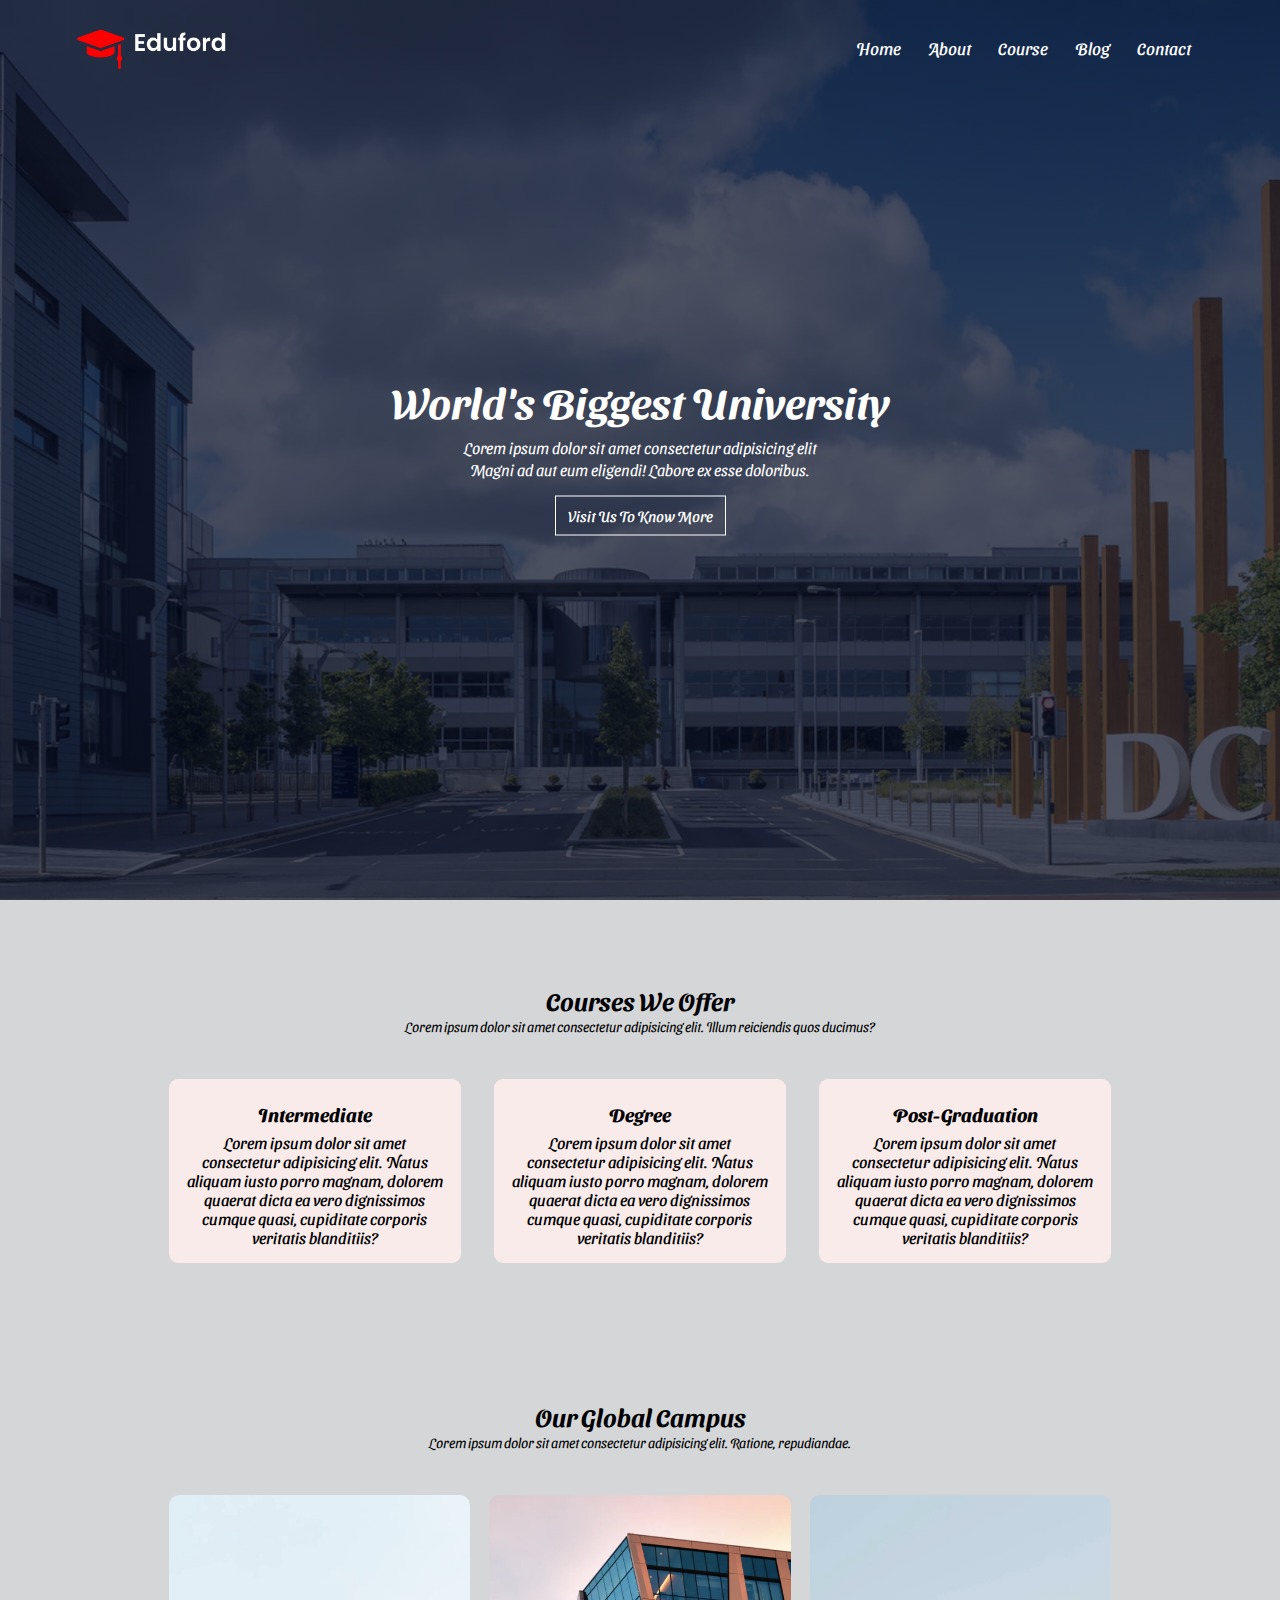
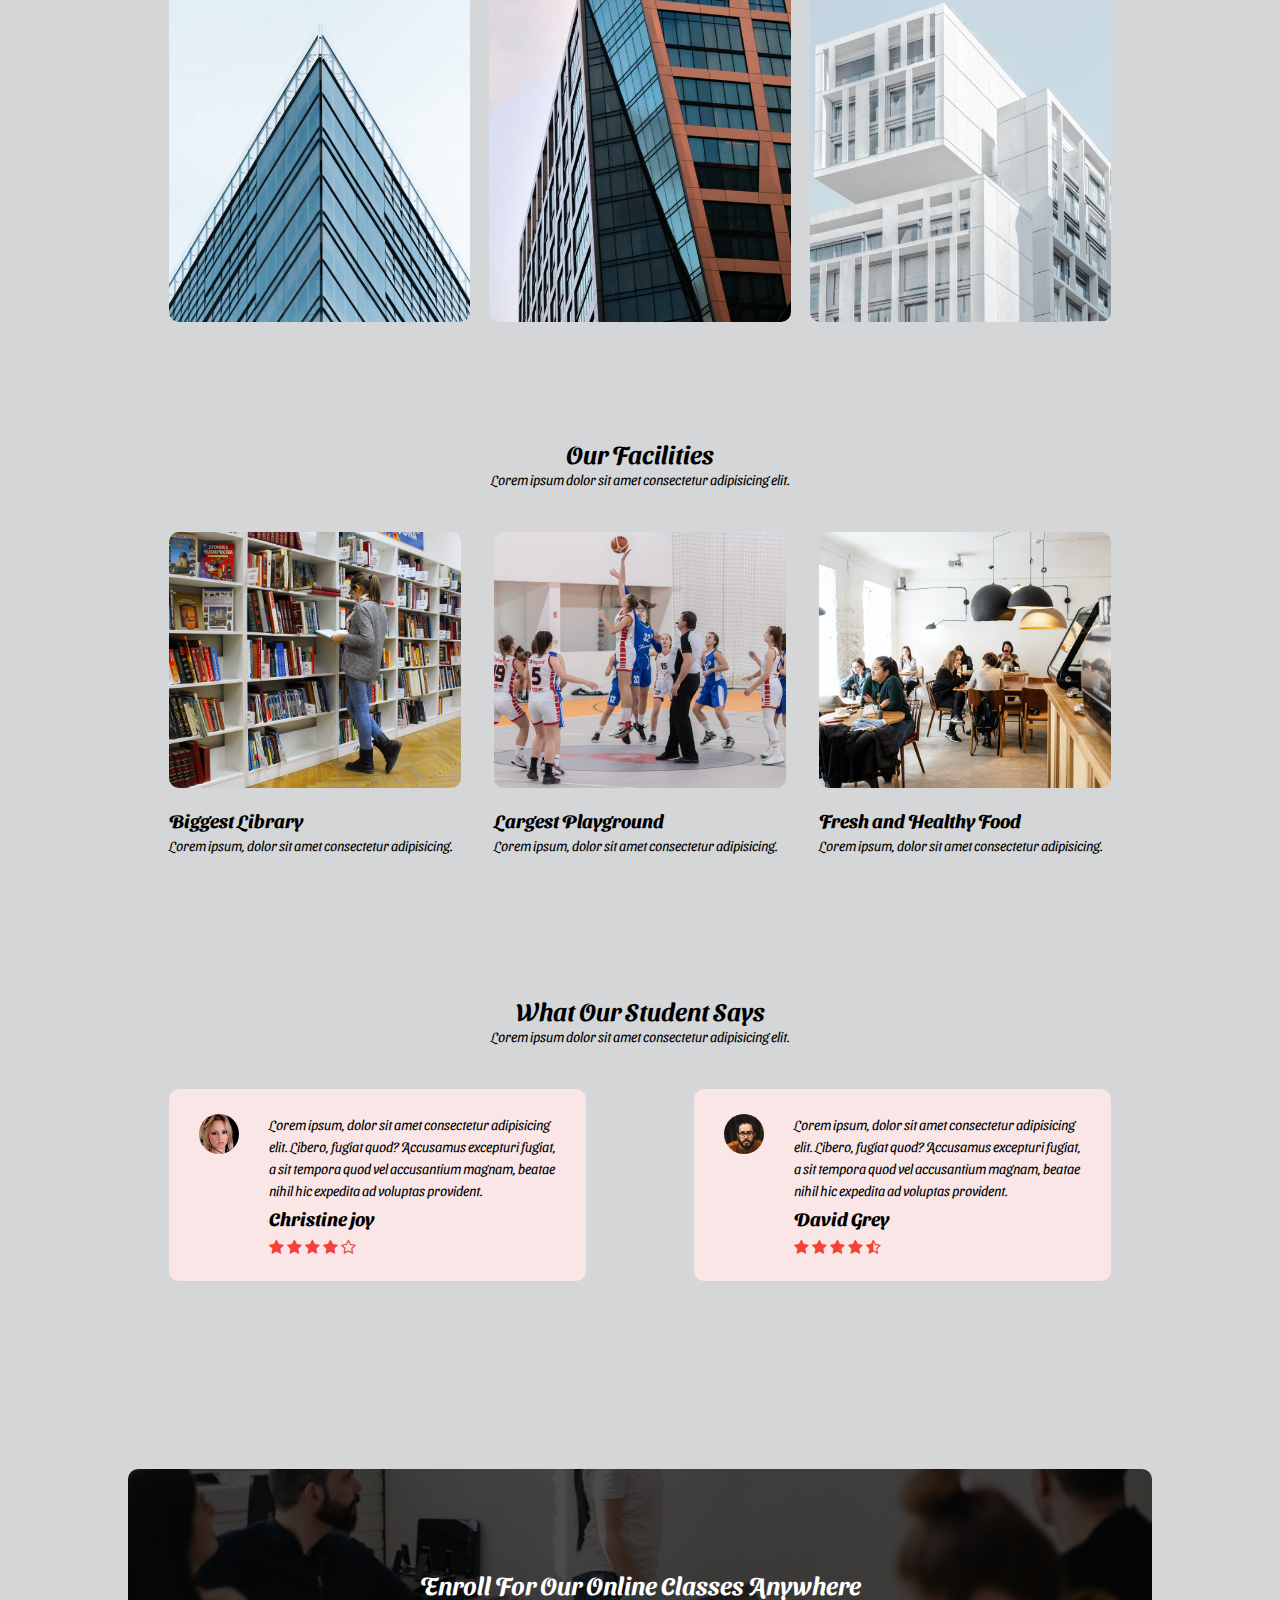
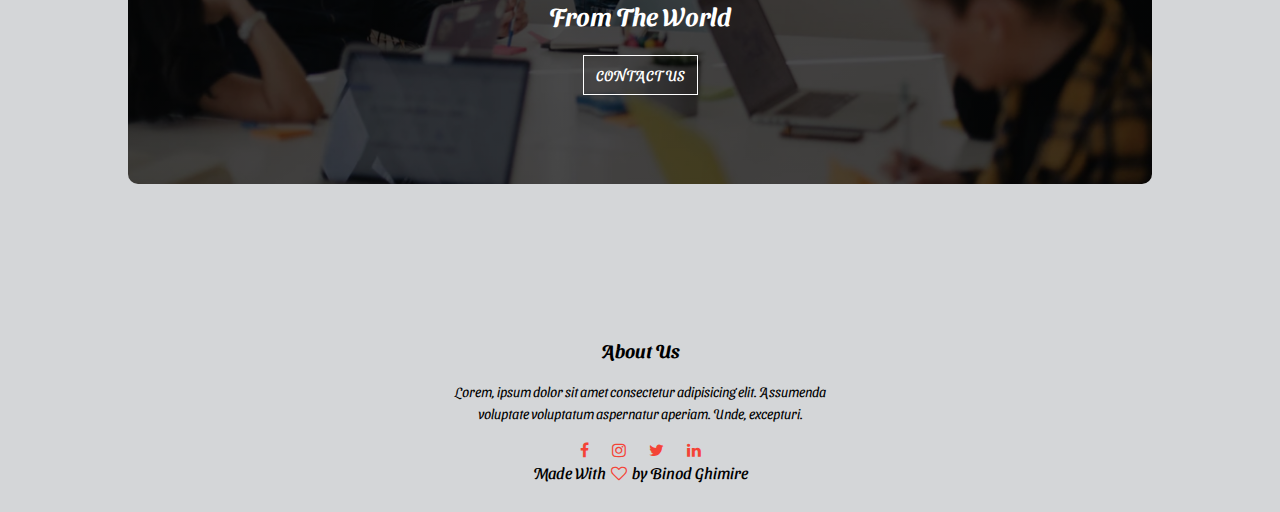
<file: index.html>
<!DOCTYPE html>
<html lang="en">

<head>
    <meta charset="UTF-8">
    <meta http-equiv="X-UA-Compatible" content="IE=edge">
    <meta name="viewport" content="width=device-width, initial-scale=1.0">
    <title>University website design- Easy tutorials</title>
    <link rel="stylesheet" href="style.css">
    <link rel="preconnect" href="https://fonts.googleapis.com">
    <link rel="preconnect" href="https://fonts.gstatic.com" crossorigin>
    <link
        href="https://fonts.googleapis.com/css2?family=Mukta:wght@200;300;400;500&family=Sansita+Swashed:wght@300&display=swap"
        rel="stylesheet">
        <link rel="stylesheet" href="https://stackpath.bootstrapcdn.com/font-awesome/4.7.0/css/font-awesome.min.css">
</head>

<body>
    <section class="header">
        <nav>
            <a href="index.html"><img src="./image/logo.png"></a>
            <div class="nav-links" id="navlinks">
                <i class="fa fa-times" onclick="hideMenu()"></i>
                <ul>
                    <li><a href="">Home</a></li>
                    <li><a href="about.html">About</a></li>
                    <li><a href="course.html">Course</a></li>
                    <li><a href="blog.html">Blog</a></li>
                    <li><a href="contact.html">Contact</a></li>
                </ul>
            </div>
            <i class="fa fa-bars" onclick="showMenu()"></i>
        </nav>

        <div class="text-box">
            <h1>World's Biggest University</h1>
            <p>Lorem ipsum dolor sit amet consectetur adipisicing elit<br>Magni ad aut eum eligendi! Labore ex esse doloribus.</p>
            <a href="" class="hero-btn">Visit Us To Know More</a>
        </div>
    </section>


    <div class="container">
    <!-- COURSES -->
    <section class="course">
        <h1>Courses We Offer</h1>
        <p>Lorem ipsum dolor sit amet consectetur adipisicing elit. Illum reiciendis quos ducimus?</p>

        <div class="row">
            <div class="course-col">
                <h3>Intermediate</h3>
                <p2>Lorem ipsum dolor sit amet consectetur adipisicing elit. Natus aliquam iusto porro magnam, dolorem quaerat dicta ea vero dignissimos cumque quasi, cupiditate corporis veritatis blanditiis?</p2>
            </div>

            <div class="course-col">
                <h3>Degree</h3>
                <p2>Lorem ipsum dolor sit amet consectetur adipisicing elit. Natus aliquam iusto porro magnam, dolorem quaerat dicta ea vero dignissimos cumque quasi, cupiditate corporis veritatis blanditiis?</p2>
            </div>

            <div class="course-col">
                <h3>Post-Graduation</h3>
                <p2>Lorem ipsum dolor sit amet consectetur adipisicing elit. Natus aliquam iusto porro magnam, dolorem quaerat dicta ea vero dignissimos cumque quasi, cupiditate corporis veritatis blanditiis?</p2>
            </div>
        </div>
    </section>

    <!-- CAMPUS -->

    <section class="campus">
        <h1>Our Global Campus</h1>
        <p>Lorem ipsum dolor sit amet consectetur adipisicing elit. Ratione, repudiandae.</p>
        <div class="row">
            <div class="campus-col">
                <img src="./image/london.png" alt="">
                <div class="layer">
                    <h2>LONDON</h2>
                </div>
            </div>

            <div class="campus-col">
                <img src="./image/newyork.png" alt="">
                <div class="layer">
                    <h2>NEW YORK</h2>
                </div>
            </div>

            <div class="campus-col">
                <img src="./image/washington.png" alt="">
                <div class="layer">
                    <h2>WASHINGTON</h2>
                </div>
            </div>
        </div>
    </section>

    <!-- FACILITIES -->

    <section class="facilities">
        <h1>Our Facilities</h1>
        <p>Lorem ipsum dolor sit amet consectetur adipisicing elit.</p>
        <div class="row">
            <div class="facilities-col">
                <img src="./image/library.png" alt="">
                <h3>Biggest Library</h3>
                <p>Lorem ipsum, dolor sit amet consectetur adipisicing.</p>
            </div>

            <div class="facilities-col">
                <img src="./image/basketball.png" alt="">
                <h3>Largest Playground</h3>
                <p>Lorem ipsum, dolor sit amet consectetur adipisicing.</p>
            </div>

            <div class="facilities-col">
                <img src="./image/cafeteria.png" alt="">
                <h3>Fresh and Healthy Food</h3>
                <p>Lorem ipsum, dolor sit amet consectetur adipisicing.</p>
            </div>
        </div>
    </section>
 
    <!-- TESTIMONIAL -->

    <section class="testimonials">
        <h1>What Our Student Says</h1>
        <p>Lorem ipsum dolor sit amet consectetur adipisicing elit.</p>
        <div class="row">
            <div class="testimonial-col">
                <img src="./image/user1.jpg">
                <div>
                    <p>Lorem ipsum, dolor sit amet consectetur adipisicing elit. Libero, fugiat quod? Accusamus excepturi fugiat, a sit tempora quod vel accusantium magnam, beatae nihil hic expedita ad voluptas provident.
                    </p>
                    <h3>Christine joy</h3>
                    <i class="fa fa-star" ></i>
                    <i class="fa fa-star" ></i>
                    <i class="fa fa-star" ></i>
                    <i class="fa fa-star" ></i>
                    <i class="fa fa-star-o" ></i>
                </div>
            </div>

            <div class="testimonial-col">
                <img src="./image/user2.jpg">
                <div>
                    <p>Lorem ipsum, dolor sit amet consectetur adipisicing elit. Libero, fugiat quod? Accusamus excepturi fugiat, a sit tempora quod vel accusantium magnam, beatae nihil hic expedita ad voluptas provident.
                    </p>
                    <h3>David Grey</h3>
                    <i class="fa fa-star" ></i>
                    <i class="fa fa-star" ></i>
                    <i class="fa fa-star" ></i>
                    <i class="fa fa-star" ></i>
                    <i class="fa fa-star-half-o" ></i>
                </div>
            </div>
        </div>
    </section>

        <!-- CALL TO ACTION -->

        <section class="cta">
            <h1>Enroll For Our Online Classes Anywhere<br> From The World</h1>
            <a href="" class="hero-btn">CONTACT  US</a>
        </section>
   

        <!-- FOOTER  -->

        <section class="footer">
            <h3>About Us</h3>
            <p class="p5">Lorem, ipsum dolor sit amet consectetur adipisicing elit. Assumenda <br>voluptate voluptatum aspernatur aperiam. Unde, excepturi.</p>
            <div class="icons">
                <i class="fa fa-facebook"></i>
                <i class="fa fa-instagram"></i>
                <i class="fa fa-twitter"></i>
                <i class="fa fa-linkedin"></i>
            </div>
            <p6>Made With <i class="fa fa-heart-o"></i> by Binod Ghimire</p6>
        </section>
    </div>

  
    <!-- JAVASCRIPT FOR TOGGLE MENU  -->
    <script>
        var navlinks= document.getElementById('navlinks');
        function showMenu(){
            navlinks.style.right = "0";
            navlinks.style.display = "block";
        }
        function hideMenu(){
            navlinks.style.right = "-170px";
            navlinks.style.display = "none";
        }
    </script>
</body>

</html>
</file>
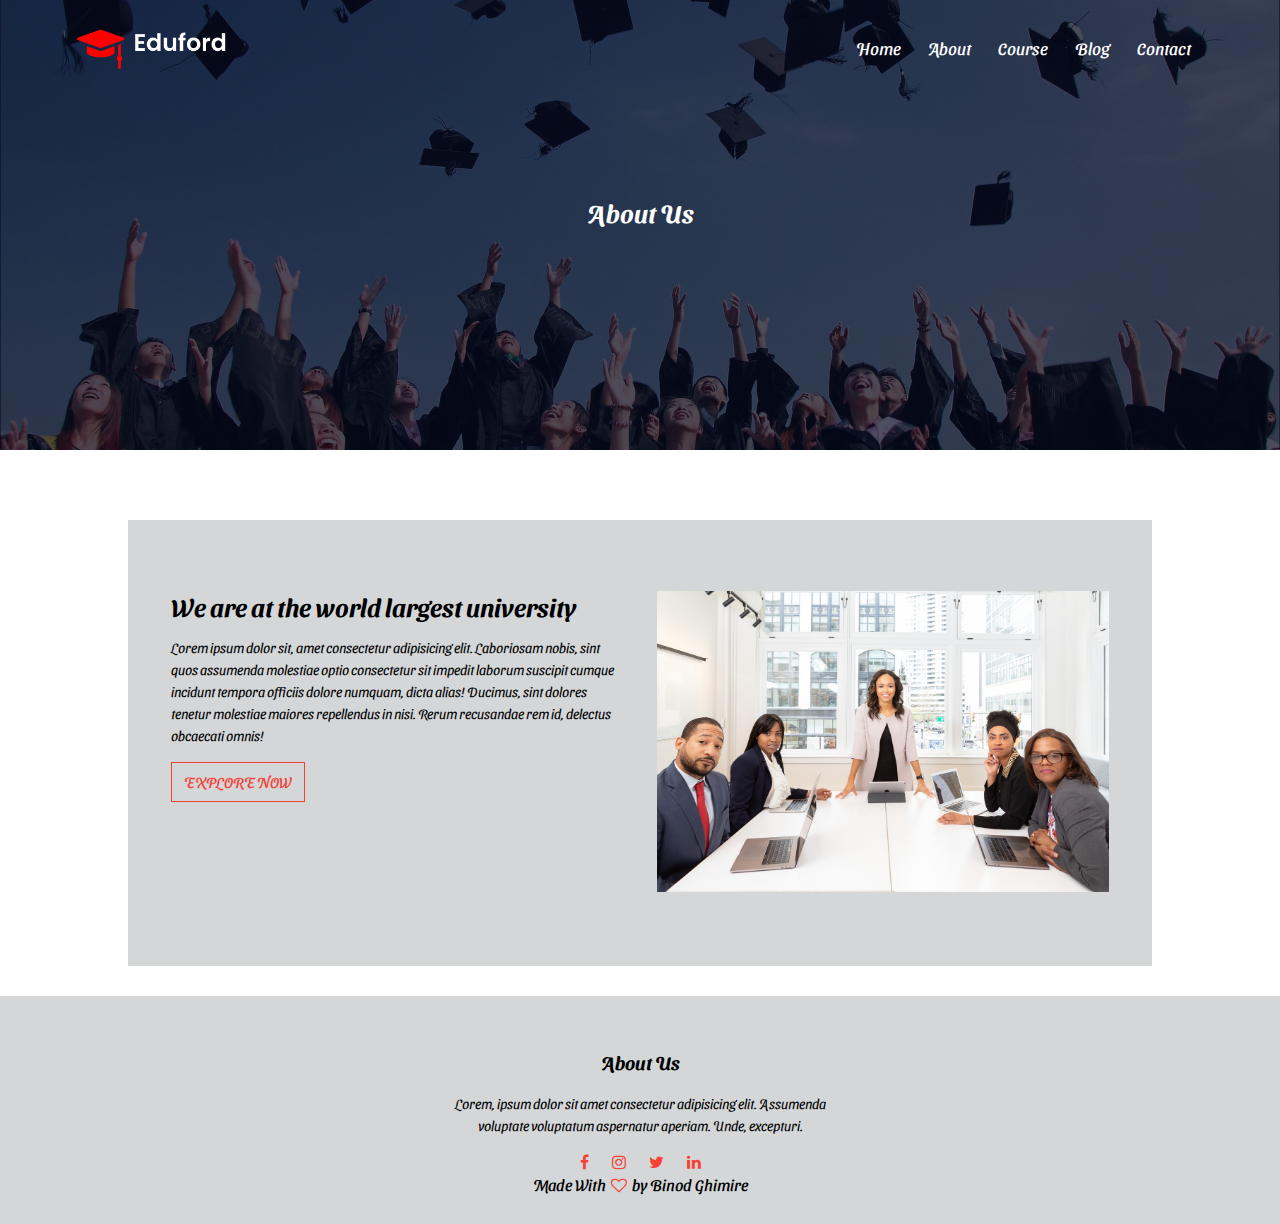
<file: about.html>
<!DOCTYPE html>
<html lang="en">

<head>
    <meta charset="UTF-8">
    <meta http-equiv="X-UA-Compatible" content="IE=edge">
    <meta name="viewport" content="width=device-width, initial-scale=1.0">
    <title>University website design- Easy tutorials</title>
    <link rel="stylesheet" href="style.css">
    <link rel="preconnect" href="https://fonts.googleapis.com">
    <link rel="preconnect" href="https://fonts.gstatic.com" crossorigin>
    <link
        href="https://fonts.googleapis.com/css2?family=Mukta:wght@200;300;400;500&family=Sansita+Swashed:wght@300&display=swap"
        rel="stylesheet">
        <link rel="stylesheet" href="https://stackpath.bootstrapcdn.com/font-awesome/4.7.0/css/font-awesome.min.css">
</head>

<body>
    <section class="sub-header">
        <nav>
            <a href="index.html"><img src="./image/logo.png"></a>
            <div class="nav-links" id="navlinks">
                <i class="fa fa-times" onclick="hideMenu()"></i>
                <ul>
                    <li><a href="index.html">Home</a></li>
                    <li><a href="about.html">About</a></li>
                    <li><a href="course.html">Course</a></li>
                    <li><a href="blog.html">Blog</a></li>
                    <li><a href="contact.html">Contact</a></li>
                </ul>
            </div>
            <i class="fa fa-bars" onclick="showMenu()"></i>
        </nav>
        <h1>About Us</h1>
    </section>


    <section class="about-us">
        <div class="row row-bg">
            <div class="about-col">
                <h1>We are at the world largest university</h1>
                <p>Lorem ipsum dolor sit, amet consectetur adipisicing elit. Laboriosam nobis, sint quos assumenda molestiae optio consectetur sit impedit laborum suscipit cumque incidunt tempora officiis dolore numquam, dicta alias! Ducimus, sint dolores tenetur molestiae maiores repellendus in nisi. Rerum recusandae rem id, delectus obcaecati omnis!</p>
                <a href="" class="hero-btn red-btn">EXPLORE NOW</a>
            </div>
            <div class="about-col">
                <img src="./image/about.jpg">
            </div>

        </div>
    </section>

      <!-- FOOTER  -->

      <section class="footer row-bg">
        <h3>About Us</h3>
        <p class="p5">Lorem, ipsum dolor sit amet consectetur adipisicing elit. Assumenda <br>voluptate voluptatum aspernatur aperiam. Unde, excepturi.</p>
        <div class="icons">
            <i class="fa fa-facebook"></i>
            <i class="fa fa-instagram"></i>
            <i class="fa fa-twitter"></i>
            <i class="fa fa-linkedin"></i>
        </div>
        <p6>Made With <i class="fa fa-heart-o"></i> by Binod Ghimire</p6>
    </section>
</div>


  <!-- JAVASCRIPT FOR TOGGLE MENU  -->
  <script>
    var navlinks= document.getElementById('navlinks');
    function showMenu(){
        navlinks.style.right = "0";
        navlinks.style.display = "block";
    }
    function hideMenu(){
        navlinks.style.right = "-170px";
        navlinks.style.display = "none";
    }
</script>
</body>

</html>
</file>
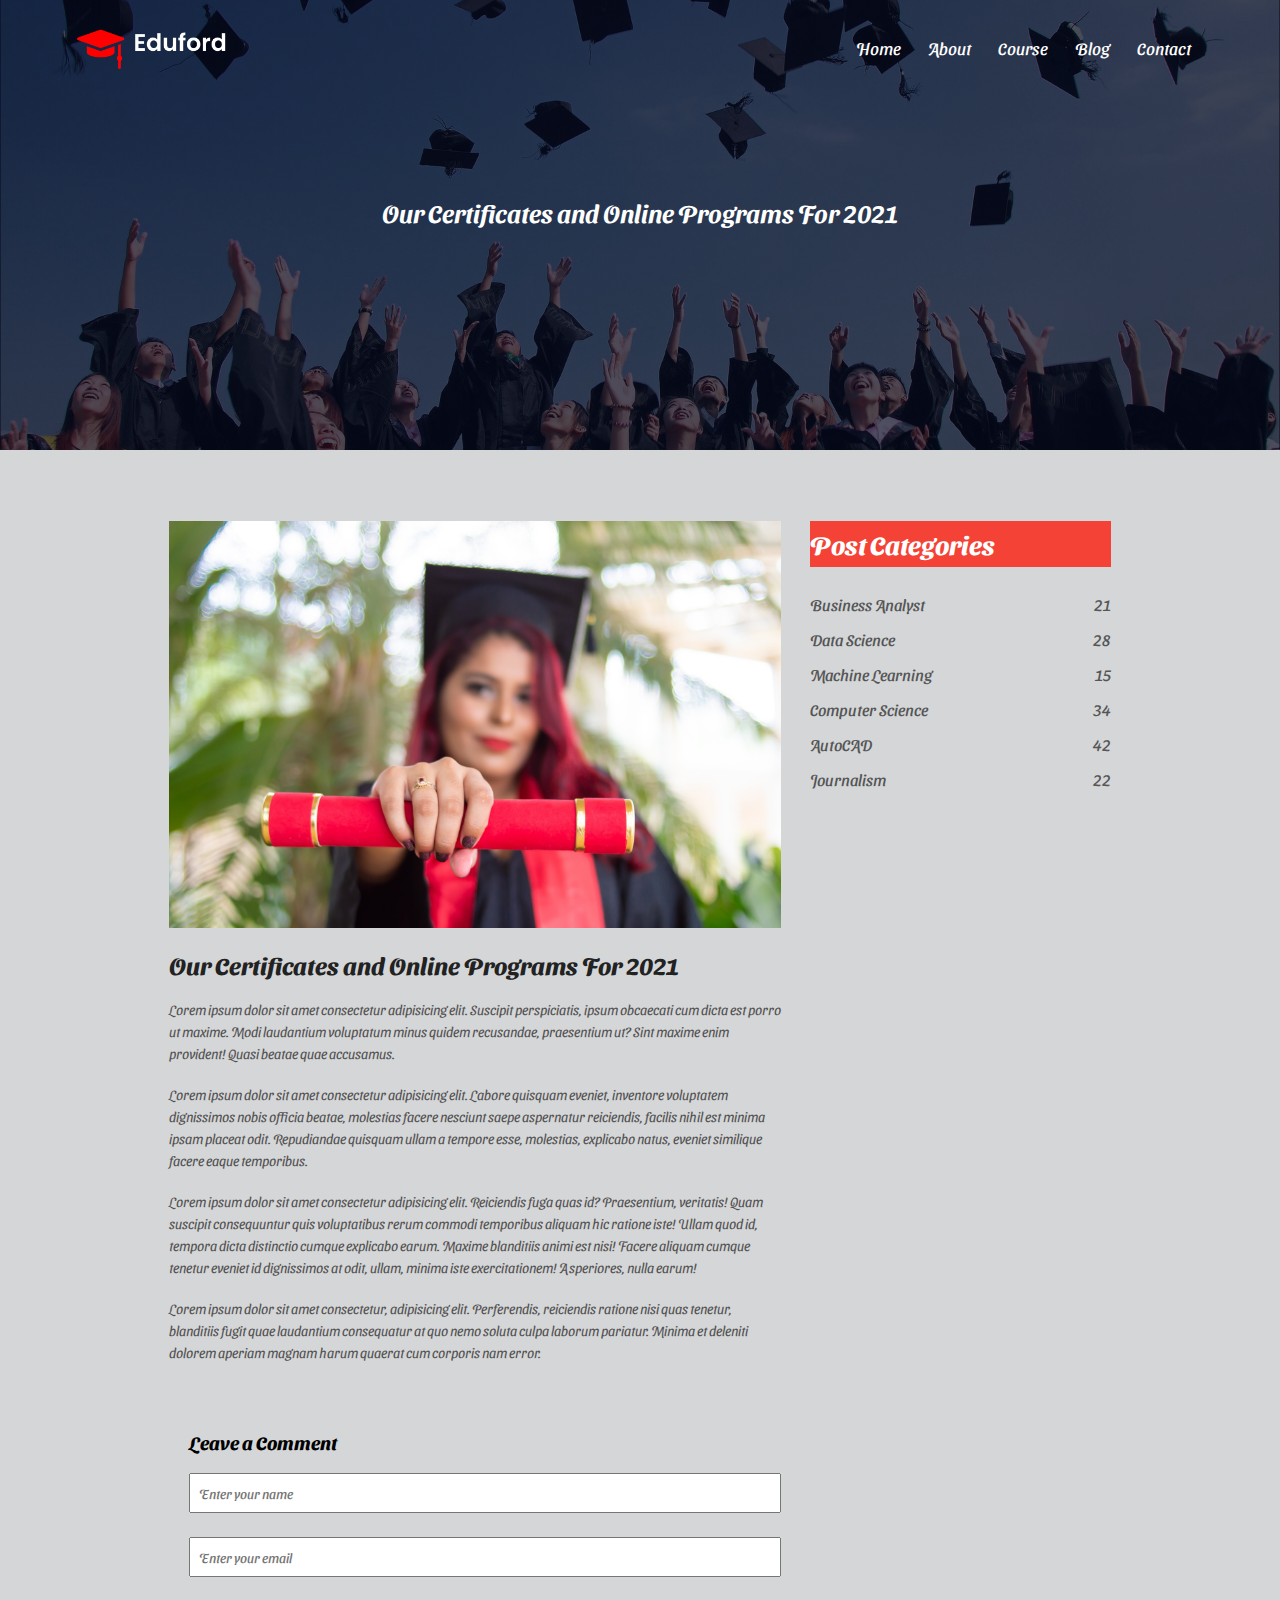
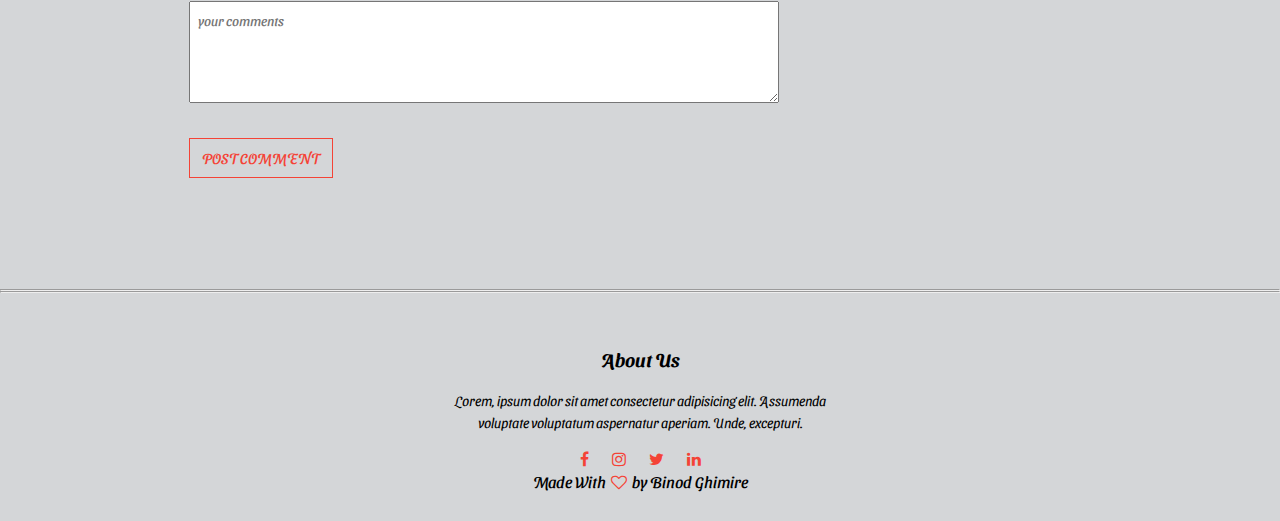
<file: blog.html>
<!DOCTYPE html>
<html lang="en">

<head>
    <meta charset="UTF-8">
    <meta http-equiv="X-UA-Compatible" content="IE=edge">
    <meta name="viewport" content="width=device-width, initial-scale=1.0">
    <title>University website design- Easy tutorials</title>
    <link rel="stylesheet" href="style.css">
    <link rel="preconnect" href="https://fonts.googleapis.com">
    <link rel="preconnect" href="https://fonts.gstatic.com" crossorigin>
    <link
        href="https://fonts.googleapis.com/css2?family=Mukta:wght@200;300;400;500&family=Sansita+Swashed:wght@300&display=swap"
        rel="stylesheet">
    <link rel="stylesheet" href="https://stackpath.bootstrapcdn.com/font-awesome/4.7.0/css/font-awesome.min.css">
</head>

<body>
    <section class="sub-header">
        <nav>
            <a href="index.html"><img src="./image/logo.png"></a>
            <div class="nav-links" id="navlinks">
                <i class="fa fa-times" onclick="hideMenu()"></i>
                <ul>
                    <li><a href="index.html">Home</a></li>
                    <li><a href="about.html">About</a></li>
                    <li><a href="course.html">Course</a></li>
                    <li><a href="">Blog</a></li>
                    <li><a href="contact.html">Contact</a></li>
                </ul>
            </div>
            <i class="fa fa-bars" onclick="showMenu()"></i>
        </nav>
        <h1>Our Certificates and Online Programs For 2021</h1>
    </section>


    <!-- BLOG CONTENT  -->
    <div class="container">
    <section class="blog-content">
    <div class="row">
        <div class="blog-left">
            <img src="./image/certificate.jpg">
            <h2>Our Certificates and Online Programs For 2021</h2>
            <p>Lorem ipsum dolor sit amet consectetur adipisicing elit. Suscipit perspiciatis, ipsum obcaecati cum dicta est porro ut maxime. Modi laudantium voluptatum minus quidem recusandae, praesentium ut? Sint maxime enim provident! Quasi beatae quae accusamus.</p>
            <br>
            <p>Lorem ipsum dolor sit amet consectetur adipisicing elit. Labore quisquam eveniet, inventore voluptatem dignissimos nobis officia beatae, molestias facere nesciunt saepe aspernatur reiciendis, facilis nihil est minima ipsam placeat odit. Repudiandae quisquam ullam a tempore esse, molestias, explicabo natus, eveniet similique facere eaque temporibus.</p>
            <br>
            <p>Lorem ipsum dolor sit amet consectetur adipisicing elit. Reiciendis fuga quas id? Praesentium, veritatis! Quam suscipit consequuntur quis voluptatibus rerum commodi temporibus aliquam hic ratione iste! Ullam quod id, tempora dicta distinctio cumque explicabo earum. Maxime blanditiis animi est nisi! Facere aliquam cumque tenetur eveniet id dignissimos at odit, ullam, minima iste exercitationem! Asperiores, nulla earum!</p>
            <br>
            <p>Lorem ipsum dolor sit amet consectetur, adipisicing elit. Perferendis, reiciendis ratione nisi quas tenetur, blanditiis fugit quae laudantium consequatur at quo nemo soluta culpa laborum pariatur. Minima et deleniti dolorem aperiam magnam harum quaerat cum corporis nam error.</p>
            <br>

                      <!-- COMMENT BOX -->

            <div class="comment-box">
                <h3>Leave a Comment</h3>
                <form class="comment-form">
                    <input type="text" placeholder="Enter your name">
                    <input type="email" placeholder="Enter your email">
                    <textarea name="text" rows="5" placeholder="your comments"></textarea>
                    <button type="submit" class="hero-btn red-btn">POST COMMENT</button>
                </form>
            </div>
        </div>


        <div class="blog-right">
            <h2>Post Categories</h2>
            <div>
                <span>Business Analyst</span>
                <span>21</span>
            </div>

            <div>
                <span>Data Science</span>
                <span>28</span>
            </div>

        <div>
            <span>Machine Learning</span>
            <span>15</span>
        </div>

        <div>
            <span>Computer Science</span>
            <span>34</span>
        </div>

        <div>
            <span>AutoCAD</span>
            <span>42</span>
        </div>

        <div>
            <span>Journalism</span>
            <span>22</span>
        </div>
    </div>
</div>
</section> 
</div>

    <!-- FOOTER  -->
<hr>
<hr>
    <section class="footer row-bg">
        <h3>About Us</h3>
        <p class="p5">Lorem, ipsum dolor sit amet consectetur adipisicing elit. Assumenda <br>voluptate voluptatum
            aspernatur aperiam. Unde, excepturi.</p>
        <div class="icons">
            <i class="fa fa-facebook"></i>
            <i class="fa fa-instagram"></i>
            <i class="fa fa-twitter"></i>
            <i class="fa fa-linkedin"></i>
        </div>
        <p6>Made With <i class="fa fa-heart-o"></i> by Binod Ghimire</p6>
    </section>
    </div>


    <!-- JAVASCRIPT FOR TOGGLE MENU  -->
    <script>
        var navlinks= document.getElementById('navlinks');
        function showMenu(){
            navlinks.style.right = "0";
            navlinks.style.display = "block";
        }
        function hideMenu(){
            navlinks.style.right = "-170px";
            navlinks.style.display = "none";
        }
    </script>
</body>

</html>
</file>
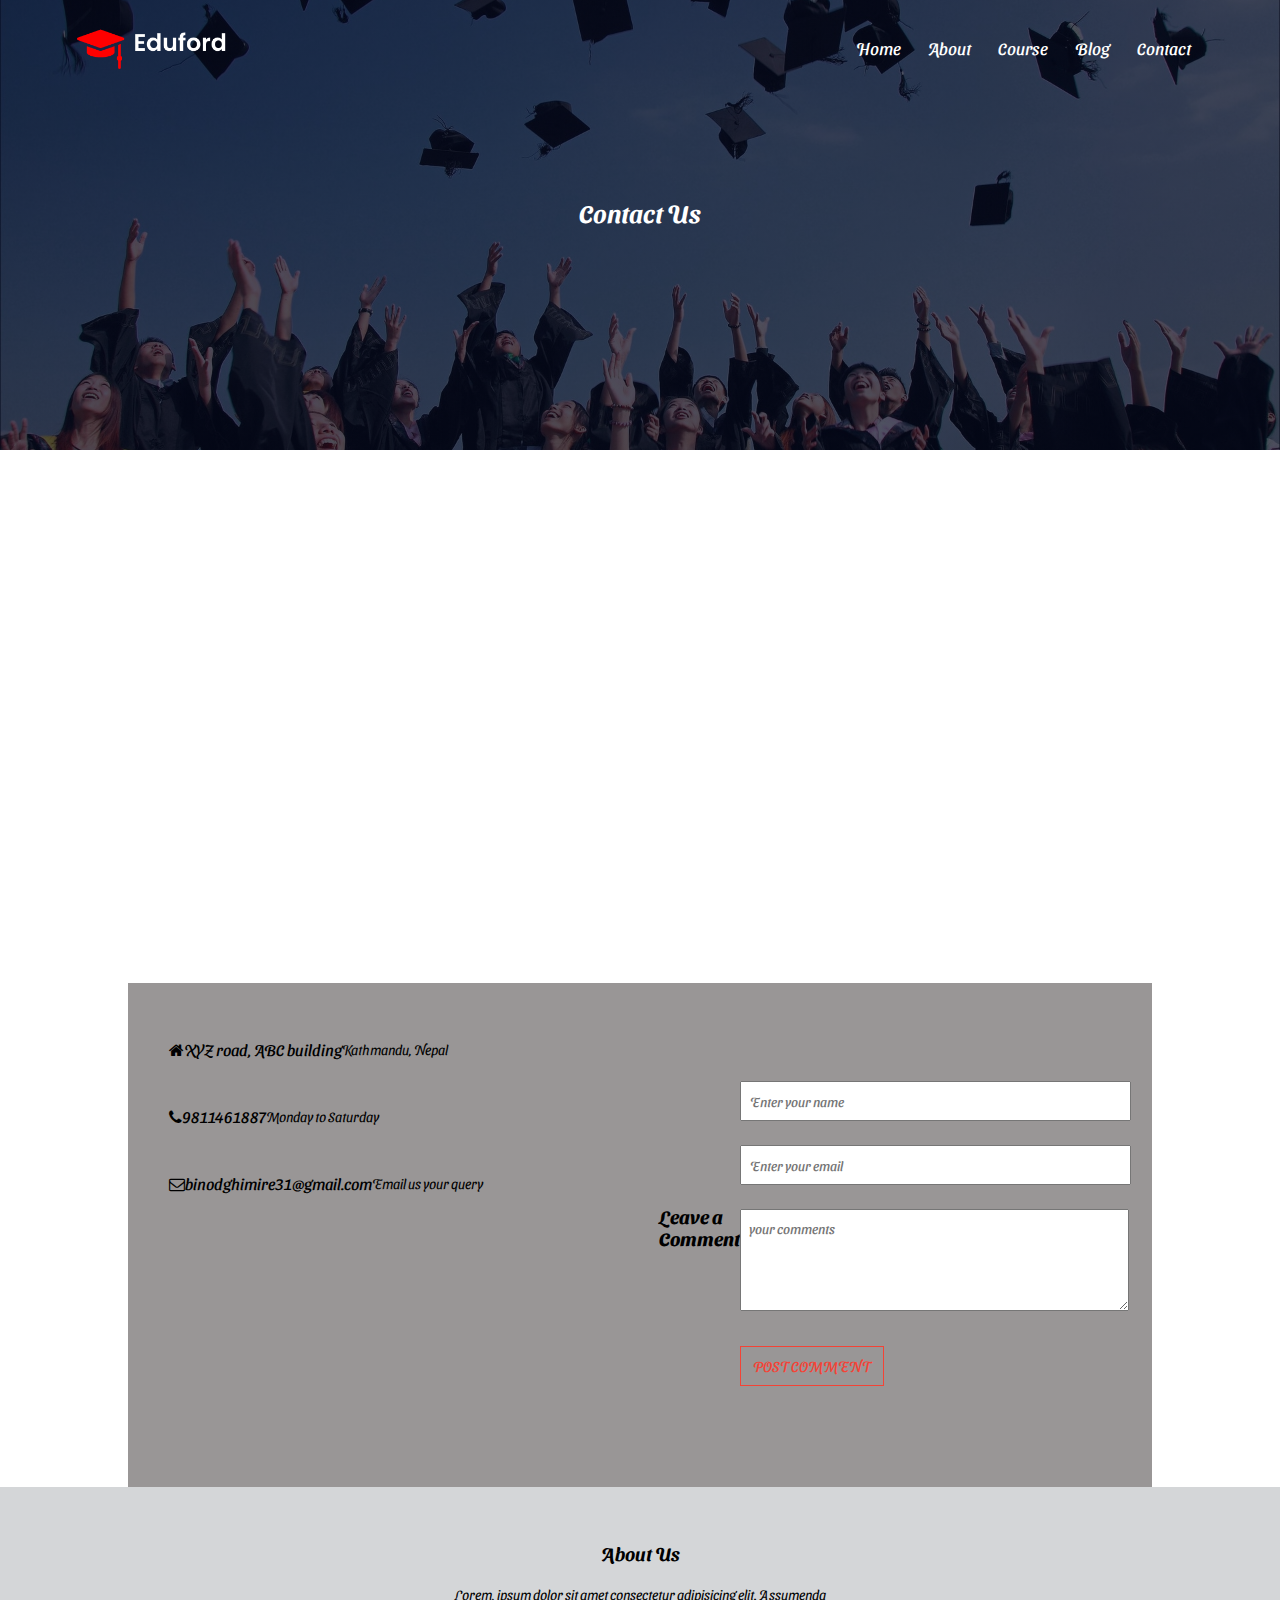
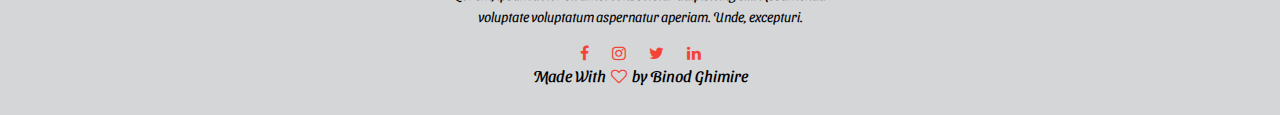
<file: contact.html>
<!DOCTYPE html>
<html lang="en">

<head>
    <meta charset="UTF-8">
    <meta http-equiv="X-UA-Compatible" content="IE=edge">
    <meta name="viewport" content="width=device-width, initial-scale=1.0">
    <title>University website design- Easy tutorials</title>
    <link rel="stylesheet" href="style.css">
    <link rel="preconnect" href="https://fonts.googleapis.com">
    <link rel="preconnect" href="https://fonts.gstatic.com" crossorigin>
    <link
        href="https://fonts.googleapis.com/css2?family=Mukta:wght@200;300;400;500&family=Sansita+Swashed:wght@300&display=swap"
        rel="stylesheet">
    <link rel="stylesheet" href="https://stackpath.bootstrapcdn.com/font-awesome/4.7.0/css/font-awesome.min.css">
</head>

<body>
    <section class="sub-header">
        <nav>
            <a href="index.html"><img src="./image/logo.png"></a>
            <div class="nav-links" id="navlinks">
                <i class="fa fa-times" onclick="hideMenu()"></i>
                <ul>
                    <li><a href="index.html">Home</a></li>
                    <li><a href="">About</a></li>
                    <li><a href="course.html">Course</a></li>
                    <li><a href="blog.html">Blog</a></li>
                    <li><a href="">Contact</a></li>
                </ul>
            </div>
            <i class="fa fa-bars" onclick="showMenu()"></i>
        </nav>
        <h1>Contact Us</h1>
    </section>

    <!-- CONTACT US -->

    <section class="location">
        <iframe src="https://www.google.com/maps/embed?pb=!1m18!1m12!1m3!1d7063.6542449751105!2d85.3466765678709!3d27.72262349027843!2m3!1f0!2f0!3f0!3m2!1i1024!2i768!4f13.1!3m3!1m2!1s0x39eb19640b51b7bf%3A0x964ce1e9960b78ff!2sSiddhartha%20Bank%20Limited%20(Kapan%20Branch)!5e0!3m2!1sen!2snp!4v1647762650752!5m2!1sen!2snp" width="600" height="450" style="border:0;" allowfullscreen="" loading="lazy"></iframe>
    </section>

    <section class="contact-us contact-bg">
        <div class="row">
            <div class="contact-col">
                <div>
                    <i class="fa fa-home"></i>
                    <span>XYZ road, ABC building</span>
                    <p>Kathmandu, Nepal</p>
                </div>
                <div>
                    <i class="fa fa-phone"></i>
                    <span>9811461887</span>
                    <p>Monday to Saturday</p>
                </div>
                <div>
                    <i class="fa fa-envelope-o"></i>
                    <span>binodghimire31@gmail.com</span>
                    <p>Email us your query</p>
                </div>
            </div>
            <div class="contact-col">
                <div class="comment-box">
                    <h3>Leave a Comment</h3>
                    <form class="comment-form">
                        <input type="text" placeholder="Enter your name">
                        <input type="email" placeholder="Enter your email">
                        <textarea name="text" rows="5" placeholder="your comments"></textarea>
                        <button type="submit" class="hero-btn red-btn">POST COMMENT</button>
                    </form>
                </div>
            </div>
            </dov>
        </div>
    </section>

    <!-- FOOTER  -->

    <section class="footer row-bg">
        <h3>About Us</h3>
        <p class="p5">Lorem, ipsum dolor sit amet consectetur adipisicing elit. Assumenda <br>voluptate voluptatum
            aspernatur aperiam. Unde, excepturi.</p>
        <div class="icons">
            <i class="fa fa-facebook"></i>
            <i class="fa fa-instagram"></i>
            <i class="fa fa-twitter"></i>
            <i class="fa fa-linkedin"></i>
        </div>
        <p6>Made With <i class="fa fa-heart-o"></i> by Binod Ghimire</p6>
    </section>
    </div>


    <!-- JAVASCRIPT FOR TOGGLE MENU  -->
    <script>
        var navlinks= document.getElementById('navlinks');
        function showMenu(){
            navlinks.style.right = "0";
            navlinks.style.display = "block";
        }
        function hideMenu(){
            navlinks.style.right = "-170px";
            navlinks.style.display = "none";
        }
    </script>
</body>

</html>
</file>
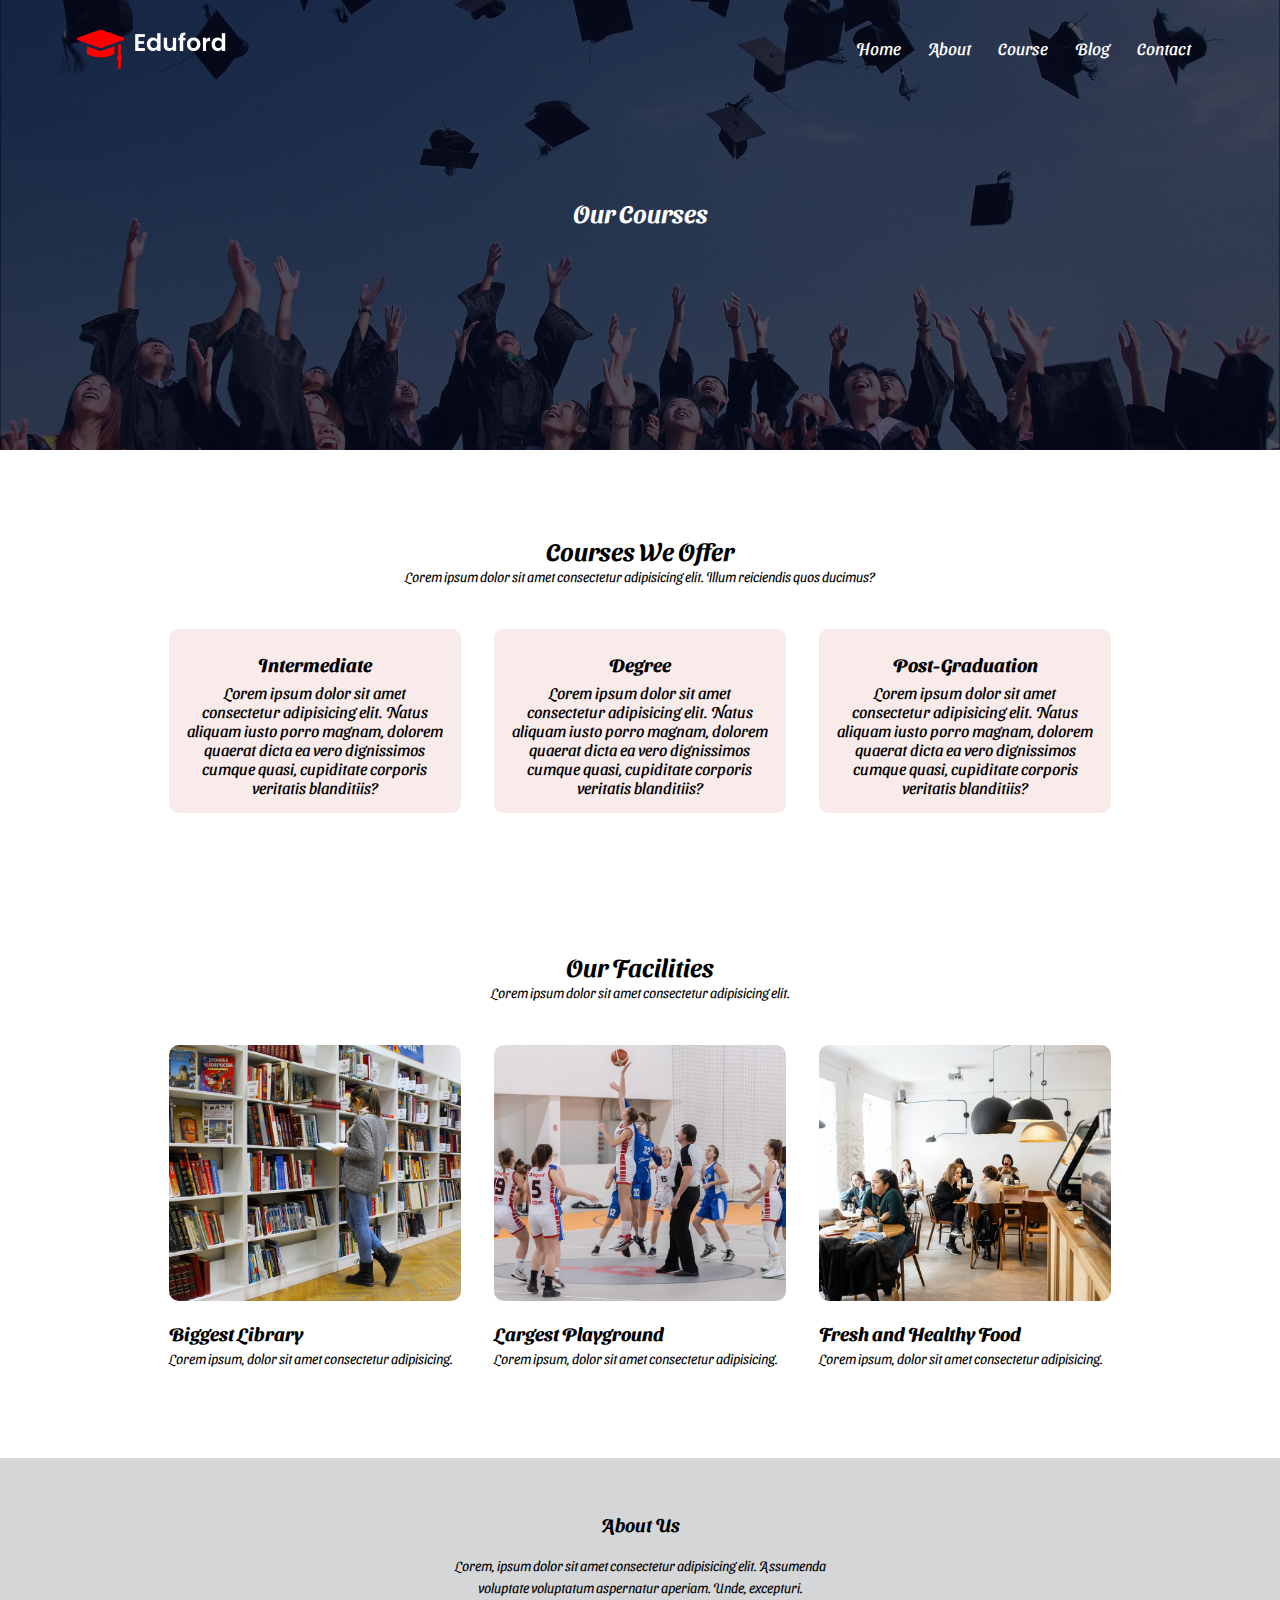
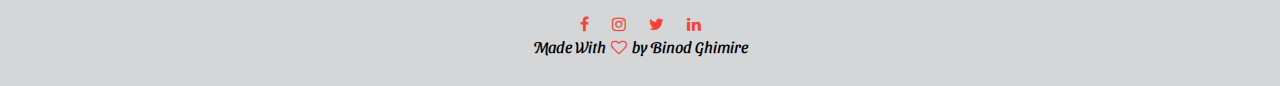
<file: course.html>
<!DOCTYPE html>
<html lang="en">

<head>
    <meta charset="UTF-8">
    <meta http-equiv="X-UA-Compatible" content="IE=edge">
    <meta name="viewport" content="width=device-width, initial-scale=1.0">
    <title>University website design- Easy tutorials</title>
    <link rel="stylesheet" href="style.css">
    <link rel="preconnect" href="https://fonts.googleapis.com">
    <link rel="preconnect" href="https://fonts.gstatic.com" crossorigin>
    <link
        href="https://fonts.googleapis.com/css2?family=Mukta:wght@200;300;400;500&family=Sansita+Swashed:wght@300&display=swap"
        rel="stylesheet">
    <link rel="stylesheet" href="https://stackpath.bootstrapcdn.com/font-awesome/4.7.0/css/font-awesome.min.css">
</head>

<body>
    <section class="sub-header">
        <nav>
            <a href="index.html"><img src="./image/logo.png"></a>
            <div class="nav-links" id="navlinks">
                <i class="fa fa-times" onclick="hideMenu()"></i>
                <ul>
                    <li><a href="index.html">Home</a></li>
                    <li><a href="about.html">About</a></li>
                    <li><a href="">Course</a></li>
                    <li><a href="blog.html">Blog</a></li>
                    <li><a href="contact.html">Contact</a></li>
                </ul>
            </div>
            <i class="fa fa-bars" onclick="showMenu()"></i>
        </nav>
        <h1>Our Courses</h1>
    </section>


    <!-- COURSES  -->

    <section class="course">
        <h1>Courses We Offer</h1>
        <p>Lorem ipsum dolor sit amet consectetur adipisicing elit. Illum reiciendis quos ducimus?</p>

        <div class="row">
            <div class="course-col">
                <h3>Intermediate</h3>
                <p2>Lorem ipsum dolor sit amet consectetur adipisicing elit. Natus aliquam iusto porro magnam, dolorem
                    quaerat dicta ea vero dignissimos cumque quasi, cupiditate corporis veritatis blanditiis?</p2>
            </div>

            <div class="course-col">
                <h3>Degree</h3>
                <p2>Lorem ipsum dolor sit amet consectetur adipisicing elit. Natus aliquam iusto porro magnam, dolorem
                    quaerat dicta ea vero dignissimos cumque quasi, cupiditate corporis veritatis blanditiis?</p2>
            </div>

            <div class="course-col">
                <h3>Post-Graduation</h3>
                <p2>Lorem ipsum dolor sit amet consectetur adipisicing elit. Natus aliquam iusto porro magnam, dolorem
                    quaerat dicta ea vero dignissimos cumque quasi, cupiditate corporis veritatis blanditiis?</p2>
            </div>
        </div>
    </section>

    <!-- FACILITIES  -->

    <section class="facilities">
        <h1>Our Facilities</h1>
        <p>Lorem ipsum dolor sit amet consectetur adipisicing elit.</p>
        <div class="row">
            <div class="facilities-col">
                <img src="./image/library.png" alt="">
                <h3>Biggest Library</h3>
                <p>Lorem ipsum, dolor sit amet consectetur adipisicing.</p>
            </div>

            <div class="facilities-col">
                <img src="./image/basketball.png" alt="">
                <h3>Largest Playground</h3>
                <p>Lorem ipsum, dolor sit amet consectetur adipisicing.</p>
            </div>

            <div class="facilities-col">
                <img src="./image/cafeteria.png" alt="">
                <h3>Fresh and Healthy Food</h3>
                <p>Lorem ipsum, dolor sit amet consectetur adipisicing.</p>
            </div>
        </div>
    </section>


    <!-- FOOTER  -->

    <section class="footer row-bg">
        <h3>About Us</h3>
        <p class="p5">Lorem, ipsum dolor sit amet consectetur adipisicing elit. Assumenda <br>voluptate voluptatum
            aspernatur aperiam. Unde, excepturi.</p>
        <div class="icons">
            <i class="fa fa-facebook"></i>
            <i class="fa fa-instagram"></i>
            <i class="fa fa-twitter"></i>
            <i class="fa fa-linkedin"></i>
        </div>
        <p6>Made With <i class="fa fa-heart-o"></i> by Binod Ghimire</p6>
    </section>
    </div>


     <!-- JAVASCRIPT FOR TOGGLE MENU  -->
     <script>
        var navlinks= document.getElementById('navlinks');
        function showMenu(){
            navlinks.style.right = "0";
            navlinks.style.display = "block";
        }
        function hideMenu(){
            navlinks.style.right = "-170px";
            navlinks.style.display = "none";
        }
    </script>
</body>

</html>
</file>
<file: style.css>
*{
    margin: 0;
    padding: 0;
    font-family: 'Mukta', sans-serif;
font-family: 'Sansita Swashed', cursive;
}

.container{
    background-color: rgba(149, 154, 158, 0.404);
}

/* CSS FOR HEADER SECTION  */
.header{
    min-height:100vh;
    width: 100%;
    background-image: linear-gradient(rgba(4,9,30,0.7), rgba(4,9,30,0.7)), url(./image/banner.png);
    background-position: center;
    background-size: cover;
    position: relative;

}
nav{
    display: flex;
    padding: 2% 6%;
    justify-content: space-between;
    align-items: center;
}
nav img{
    width: 150px;
}
.nav-links{
    flex:1;
    text-align: right;
}
.nav-links ul li{
    list-style: none;
    display:inline-block;
    padding: 8px 12px;
    position: relative;
}
.nav-links ul li a{
    color: #fff;
    text-decoration: none;
    font-size: 17px;
}
.nav-links ul li::after{
    content:'';
    width:0%;
    height: 2px;
    background-color:#f44336;
    display: block;
    margin: auto;
    transition: 0.5s;
}
.nav-links ul li:hover::after{
    width: 100%;
}
.text-box{
    width: 90%;
    color: #fff;
    position: absolute;
    top: 50%;
    left: 50%;
    transform: translate(-50%,-50%);
    text-align: center;
}
.text-box h1{
    font-size: 42px;
}
.text-box p{
    font-size: 16px;
    margin: 10px 0 25px 0;
}
.hero-btn{
    color: #fff;
    text-decoration: none;
    border: 1px solid #fff;
    padding: 10px 12px;
    background-color: transparent;
    font-size: 15px;
    position: relative;
    cursor: pointer;
    transition: 0.4s;
}
.hero-btn:hover{
    border: 1px solid #f44336;
    background-color: #f44336;
    transition: 0.7s;
}
nav .fa{
    display: none;
}
@media (max-width: 700px){
    .text-box h1{
        font-size: 22px;
    }
    .nav-links ul li{
        display: block;
    }
    .nav-links{
        position: absolute;
        right: -170px;
        top: 0;
        height: 100vh;
        background-color: #f44336;
        width: 170px;
        text-align: left;
        z-index: 2;
        transition: 1s;
        display: none;
    }
    nav .fa{
        display: block;
        color: #FFF;
        margin: 8px;
        font-size: 19px;
        cursor: pointer;
    }
    .nav-links ul{
        padding: 27px;
    }
}

/* COURSE */

.course{
    width: 80%;
    margin: auto;
    text-align: center;
    padding-top: 85px;
}
h1{
    font-size: 25px;
    font-weight: 600;
}
p{
    font-size: 14px;
    font-weight: 300;
    line-height: 22px;
}

.row{
    padding:4% ;
    display: flex;
    justify-content: space-between;
}

.course-col{
    flex-basis: 31%;
    background: #faebeb;
    box-sizing: border-box;
    margin-bottom: 5%;
    padding: 16px 16px;
    border-radius: 9px;
    transition: 0.5s;
}

h3{
    text-align: center;
    margin: 8px 0;
}
.course-col:hover{
    box-shadow:3px 3px 3px 2px rgba(0, 0, 0, 0.2);
}

@media(max-width: 700px){
    .row{
        flex-direction: column;
    }
}


/* CAMPUS CSS */

.campus{
    width: 80%;
    margin: auto;
    text-align: center;
    padding-top: 50px;
}
.campus-col{
    flex-basis: 32%;
    border-radius: 10px;
    margin-bottom: 25px;
    position: relative;
    overflow: hidden;
}
.campus-col img{
    width: 100%;
    display: block;
}
.layer{
    background: transparent;
    height: 100%;
    width: 100%;
    position: absolute;
    top: 0;
    left: 0;
    transition: 0.9s;
}
.layer:hover{
    background: rgba(226, 0, 0 , 0.7);
}
.layer h2{
    width: 100%;
    color: #fff;
    font-size: 19px;
    font-weight: 500;
    position: absolute;
    bottom: 0;
    /* left: 50%;
    transform: translateX(-50%); */
    opacity: 0;
    transition: 0.5s;
}
.layer:hover h2{
    opacity: 1;
    bottom: 49%;
}


/* FACILITIES CSS */

.facilities{
    width: 80%;
    margin: auto;
    text-align: center;
    padding-top: 50px;
}
.facilities-col{
    flex-basis: 31%;
    border-radius: 10px;
    margin-bottom: 5%;
    text-align: left;
}
.facilities-col img{
    width: 100%;
    border-radius: 10px;
}
.facilities-col p{
    text-align: left;
    padding-top: 0;
}
.facilities-col h3{
    text-align: left;
    padding-top: 10px;
    padding-bottom: 4px;
    margin-bottom: 0;
}

      /* TESTIMONIALS CSS */
.testimonials{
    width: 80%;
    margin: auto;
    padding-top: 50px;
    text-align: center;
    margin-bottom: 5%;
}
.testimonial-col{
    display: flex;
    flex-basis: 39%;
    margin-bottom: 5%;
    text-align: left;
    cursor: pointer;
    background: #fae6e6;
    padding: 25px;
    border-radius: 10px;
}
.testimonial-col img{
    height: 40px;
    border-radius: 50%;
    margin-left: 5px;
    margin-right: 30px;
}
.testimonial-col h3{
    text-align: left;
    margin-top: 5px;
}
.testimonial-col .fa{
    color: #f44336;
}
.cta{
    width: 80%;
    margin: 100px auto;
    background: linear-gradient(rgba(0,0,0,0.7), rgba(0,0,0,0.7)), url(./image/banner2.jpg);
    background-position: center;
    background-size: cover;
    border-radius: 10px;
    text-align: center;
    padding: 100px 0;
}
.cta h1{
    color: #fff;
    margin-bottom: 34px;
}

@media(max-width:700px){
    .cta h1{
        font-size: 20px;
    }
}


          /* FOOTER CSS  */
.footer{
    width: 100%;
    text-align: center;
    padding: 30px 0;
}

.footer h3{
    margin-top: 25px;
    margin-bottom: 20px;
    font-weight: 600;
}
.footer .p5{
    margin-bottom: 12px;
}
.icons .fa{
    margin: 5px 10px;
    cursor: pointer;
    color: #f44336;
}
.fa-heart-o{
    color: #f44336;
    margin: 0 2px;
}

    /* ABOUT SUB PAGE  */

.sub-header{
    height: 50vh;
    width: 100%;
    background: linear-gradient(rgba(4,9,30,0.7), rgba(4,9,30,0.7)), url(./image/background.jpg);
    background-position: center;
    background-size: cover;
    text-align: center;
    color: #fff;
}
.sub-header h1{
    margin-top: 100px;
}

.about-us{
    width: 80%;
    margin: auto;
    padding-top: 70px;
    padding-bottom: 30px;
}
.about-col{
    flex-basis: 48%;
    padding: 30px 2px;
}
.about-col img{
    width: 100%;
}
.about-col h1{
    padding-top: 0;
}
.about-col p{
    padding: 15px 0 25px;
}
.red-btn{
    border: 1px solid #f44336;
    color: #f44336;
    background: transparent;
}
.red-btn:hover{
    color: white;
}
.row-bg{
    background-color:rgba(149, 154, 158, 0.404);
}

          /* BLOG.HTML CSS OF BLOG CONTENT  */
.blog-content{
    width: 80%;
    margin: auto;
    padding: 30px 0;
}
.blog-left{
    flex-basis: 65%;
    /* width: 50%; */
}
.blog-left img{
    width: 100%;
}
.blog-left h2{
    color: #222;
    margin: 20px 0;
}
.blog-left p{
    color:rgb(83, 81, 81);
}

.blog-right{
    flex-basis: 32%;
   }
.blog-right h2{
    background: #f44336;
    color: #fff;
    padding: 7px 0;
    font-size: 26px;
    margin-bottom: 20px;
}
.blog-right div{
    display: flex;
    box-sizing: border-box;
    align-items: center;
    justify-content: space-between;
    color:#555;
    padding: 8px 0;
}
@media(max-width:700px){
    .sub-header h1{
        font-size: 20px;
        margin-top: 280px;
    }
}

/* COMMENT BOX CSS */

.comment-box{
    /* border: 1px solid #ccc; */
    margin: 30px 0;
    padding: 10px 20px;
}
.comment-box h3{
    text-align: left;
}
.comment-form input, .comment-form textarea{
    width: 100%;
    margin: 12px 0;
    padding: 10px 8px;
}
.comment-form button{
    margin-top: 20px;
}

        /* CONTACT US PAGE CSS */

.location{
    width: 80%;
    margin: auto;
    padding: 40px 0px;
}
.location iframe{
    width: 100%;
}

      /* CONTACT.HTML PAGE CSS  */

.contact-us{
    width: 80%;
    margin: auto;
}
.contact-col{
    flex-basis: 48%;
    margin-bottom: 30px;
}
.contact-col div{
    display: flex;
    align-items: center;
    padding: 15px 0;
    margin-bottom: 15px;
}
.contact-bg{
    background-color: rgb(153, 150, 150);
}
</file>
